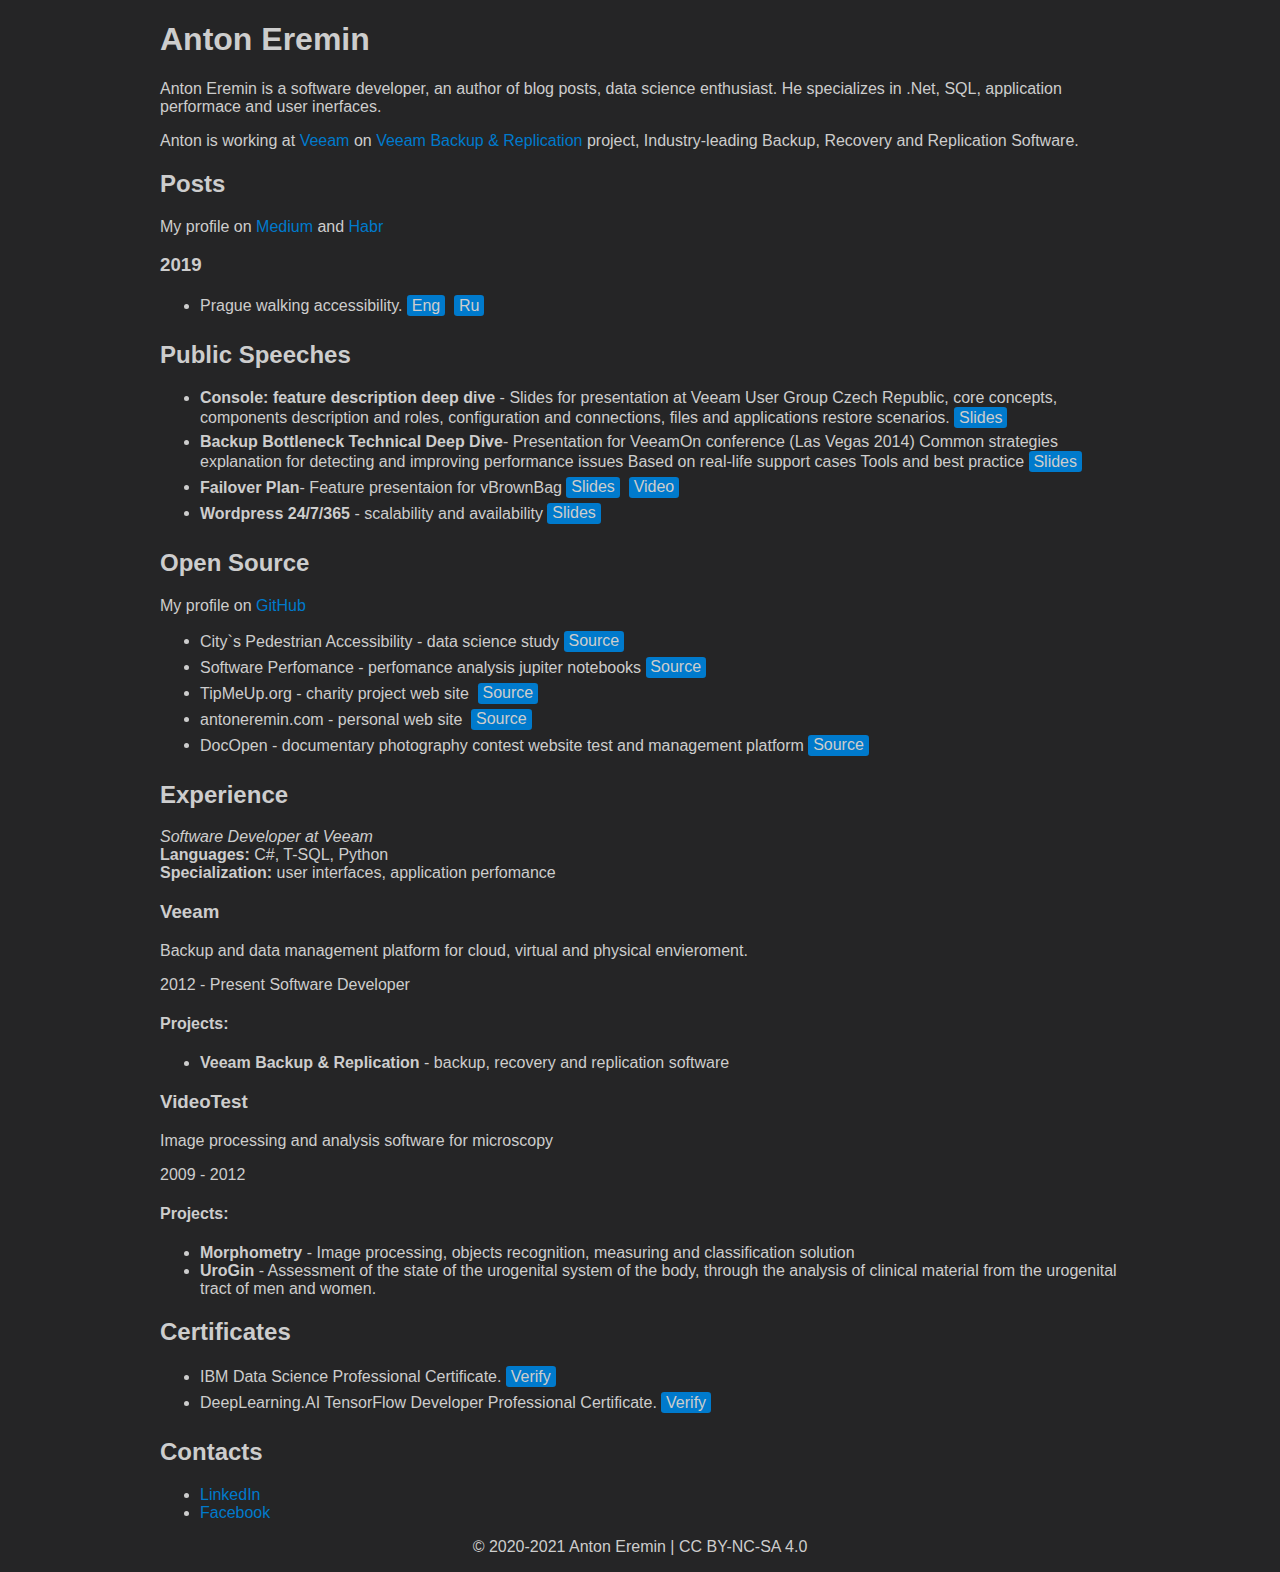
<file: source/index.html>
<!DOCTYPE html>
<html>
<head>
    <!-- Global site tag (gtag.js) - Google Analytics -->
    <script async src="https://www.googletagmanager.com/gtag/js?id=UA-92292183-5"></script>
    <script>
    window.dataLayer = window.dataLayer || [];
    function gtag(){dataLayer.push(arguments);}
    gtag('js', new Date());

    gtag('config', 'UA-92292183-5');
    </script>

    <link rel="stylesheet" href="./css/style.css">
</head> 
<body>
    <div class="content">
    <h1>Anton Eremin</h1>
    <p>Anton Eremin is a software developer, an author of blog posts, data science enthusiast. He specializes in .Net, SQL, application performace and user inerfaces.</p>
    <p>Anton is working at <a href="https://www.veeam.com/">Veeam</a> on <a href="https://www.veeam.com/vm-backup-recovery-replication-software.html">Veeam Backup & Replication</a> project,
    Industry-leading Backup, Recovery and Replication Software. 
    </p>
    <section>
        <h2>Posts</h2>
        My profile on <a href="https://medium.com/@eremintonny">Medium</a> and <a href="https://habr.com/en/users/aneremin/">Habr</a>
        <h3>2019</h3>
        <ul>
            <li>Prague walking accessibility. <a class="label" href="https://towardsdatascience.com/prague-walking-accessibility-8c0954e83bea">Eng</a> <a class="label" href="https://habr.com/en/company/veeam/blog/491600/">Ru</a></li>
        </ul>
    </section>
    <section>
        <h2>Public Speeches</h2>
        <ul>
            <li><b>Console: feature description deep dive</b>
                - Slides for presentation at Veeam User Group Czech Republic, core concepts, components description and roles, configuration and connections, files and applications restore scenarios.
                <a class="label" href="https://www.slideshare.net/antonerjomin/remote-console-say-goodbye-to-rdp">Slides</a>
            </li>
            <li><b>Backup Bottleneck​ Technical Deep Dive​</b>
                - Presentation for VeeamOn conference (Las Vegas 2014) Common strategies explanation for detecting and improving performance issues Based on real-life support cases Tools and best practice
                <a class="label" href="https://www.slideshare.net/antonerjomin/backup-bottleneck-technical-deep-dive">Slides</a>
            </li>
            <li><b>Failover Plan​</b>
                - Feature presentaion for vBrownBag
                <a class="label" href="https://www.slideshare.net/antonerjomin/failover-plan">Slides</a>
                <a class="label" href="https://www.youtube.com/watch?v=IP7xU1cwK_Q">Video</a>
            </li>
            <li><b>Wordpress 24/7/365 ​</b>
                - scalability and availability 
                <a class="label" href="https://www.slideshare.net/antonerjomin/wordpress-247">Slides</a>
            </li>
        </ul>
    </section>
    <section>
        <h2>Open Source</h2>
        My profile on <a href="https://github.com/tonnyeremin">GitHub</a>
        <ul>    
            <li>City`s Pedestrian Accessibility - data science study <a class="label" href="https://github.com/tonnyeremin/Urban-Data-Science#citys-pedestrian-accessibility">Source</a></li>
            <li>Software Perfomance - perfomance analysis jupiter notebooks <a class="label" href="https://github.com/tonnyeremin/Software-Perfomance">Source</a></li>
            <li>TipMeUp.org - charity project web site <a href="http://tipmeup.org/"></a> <a class="label" href="https://github.com/tonnyeremin/Thoth">Source</a></li>
            <li>antoneremin.com - personal web site <a href="http://antoneremin.com/"></a> <a class="label" href="https://github.com/tonnyeremin/personal_web">Source</a></li>
            <li>DocOpen - documentary photography contest website test and management platform <a class="label" href="https://github.com/tonnyeremin/docopen">Source</a></li>
        </ul>
    </section>
    <section></section>  
    <h2>Experience</h2>
        <p>
            <i>Software Developer at Veeam</i><br>
            <strong>Languages:</strong> C#, T-SQL, Python<br>
            <strong>Specialization:</strong> user interfaces, application perfomance
        </p>
        <div>
            <h3>Veeam</h3>
            <p>Backup and data management platform for cloud, virtual and physical envieroment.</p>
            <p>
                <p>2012 - Present Software Developer</p>
                <h4>Projects:</h4>
                <ul>
                    <li><strong>Veeam Backup & Replication</strong> - backup, recovery and replication software</li>
                </ul>
            </p>
            <h3>VideoTest</h3>
            <p>Image processing and analysis software for microscopy</p>
            <p>
                <p>2009 - 2012</p>
                <h4>Projects:</h4>
                <ul>
                    <li><strong>Morphometry</strong> - Image processing, objects recognition, measuring and classification solution</li>
                    <li><strong>UroGin</strong> - Assessment of the state of the urogenital system of the body, through the analysis of clinical material from the urogenital tract of men and women. </li>
                </ul>
            </p>
        </div>
    </section> 
    <section>
    <h2>Certificates</h2>
        <ul>
            <li>IBM Data Science Professional Certificate. <a class="label" href="https://www.coursera.org/account/accomplishments/specialization/certificate/7QQZ4Y6UF2T5">Verify</a></li>
            <li>DeepLearning.AI TensorFlow Developer Professional Certificate. <a class="label" href="https://www.coursera.org/account/accomplishments/specialization/certificate/7QQZ4Y6UF2T5">Verify</a></li>
        </ul>
    </section>
    <section>
        <h2>Contacts</h2>
            <ul>
                <li><a href="https://www.linkedin.com/in/tonnyeremin/">LinkedIn</a></li>
                <li><a href="https://www.facebook.com/anton.erjomin/">Facebook</a></li>
            </ul>
        </section>  
    <footer>
        <p>© 2020-2021 Anton Eremin | CC BY-NC-SA 4.0</p>
    </footer>
</div>
</body>
</html>
</file>
<file: source/css/style.css>
html {
    background-color: #252526;
    color: #cdcdcd;
    font-family: Arial, Helvetica, sans-serif;
    font-size: 13;
}

body {
   
}


.content{
    max-width: 960px;
    margin: auto;
}

a {
    color:#007acc;
    text-decoration: none;
    display: inline-block;
}

a:hover {
    color:#00548c ;
}

a:visited {
    color:#007acc;
}

a.label {
    text-decoration: none;
    display: inline-block;
    padding: 0.1em 0.3em;
    margin:0 0.3em 0.3em 0;
    background-color:#007acc;
    border-radius: 0.2em;
    color: #cdcdcd;
    text-align:center;
    box-sizing: border-box;
}

a.label:hover {
    text-decoration: none;
    color: #cdcdcd;
    background-color:#00548c;
    border-color: #cdcdcd;
    border-width: 0.2em;
}

a.label:visited {
    text-decoration: none;
    color: #cdcdcd;
    background-color:#007acc;
}


footer p{
    text-align: center;
 }
</file>
